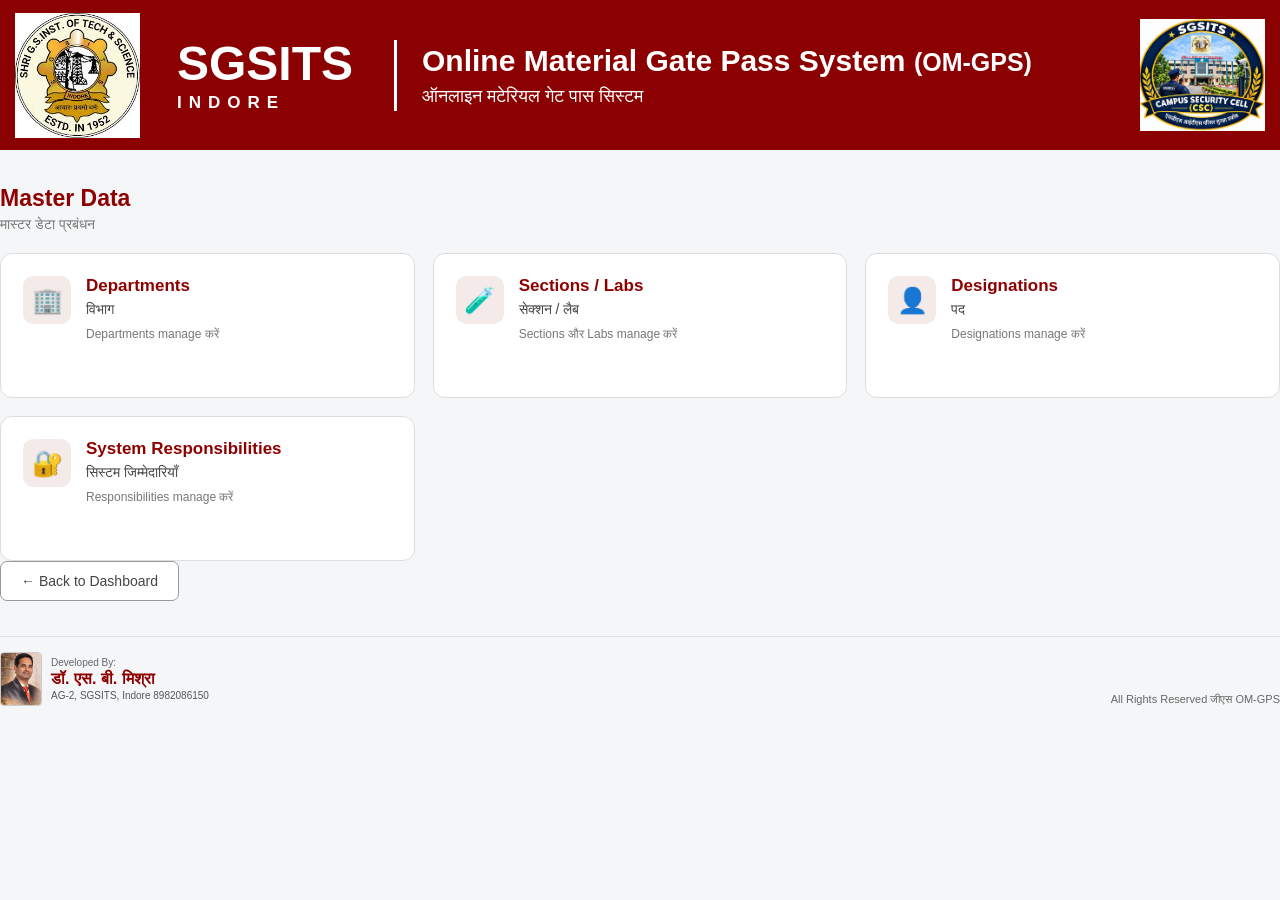
<file: master-data.html>
<!DOCTYPE html>

<html lang="hi">

<head>

    <meta charset="UTF-8">

    <meta
        name="viewport"
        content="width=device-width, initial-scale=1.0"
    >

    <title>
        Master Data - SGSITS OM-GPS
    </title>


    <link
        rel="stylesheet"
        href="style.css"
    >

</head>


<body>


<!-- =========================
     HEADER
========================= -->

<header class="app-header">

    <div class="logo-section left-logo">

        <img
            src="assets/sgsits-logo.png"
            alt="SGSITS Indore Logo"
            class="sgsits-logo"
        >

    </div>


    <div class="main-title">

        <div class="institution-name">

            <div class="sgsits-text">
                SGSITS
            </div>

            <div class="indore-text">
                INDORE
            </div>

        </div>


        <div class="system-name">

            <div class="english-title">

                Online Material Gate Pass System

                <span class="omgps">
                    (OM-GPS)
                </span>

            </div>


            <div class="hindi-title">

                ऑनलाइन मटेरियल गेट पास सिस्टम

            </div>

        </div>

    </div>


    <div class="logo-section right-logo">

        <img
            src="assets/csc-logo.png"
            alt="Campus Security Cell Logo"
            class="csc-logo"
        >

    </div>

</header>


    <!-- =========================
         MAIN CONTENT
    ========================== -->

    <main class="dashboard-main">


        <section class="modules-section">

            <h2>
                Master Data
            </h2>

            <p class="modules-subtitle">
                मास्टर डेटा प्रबंधन
            </p>


            <div class="module-grid">


                <!-- DEPARTMENTS -->

               <button
    type="button"
    class="module-card"
    id="departmentsButton"
    onclick="window.location.href='department-management.html'">

                    <div class="module-icon">
                        🏢
                    </div>

                    <div class="module-content">

                        <h3>
                            Departments
                        </h3>

                        <p>
                            विभाग
                        </p>

                        <span>
                            Departments manage करें
                        </span>

                    </div>

                </button>



                <!-- SECTIONS / LABS -->

    <button
    type="button"
    class="module-card"
    id="sectionsLabsButton"
    onclick="window.location.href='sections-labs.html'">
                

                    <div class="module-icon">
                        🧪
                    </div>

                    <div class="module-content">

                        <h3>
                            Sections / Labs
                        </h3>

                        <p>
                            सेक्शन / लैब
                        </p>

                        <span>
                            Sections और Labs manage करें
                        </span>

                    </div>

                </button>



                <!-- DESIGNATIONS -->

                <button
                    type="button"
                    class="module-card"
                    id="designationsButton"
                    onclick="window.location.href='designations.html'"
                >

                    <div class="module-icon">
                        👤
                    </div>

                    <div class="module-content">

                        <h3>
                            Designations
                        </h3>

                        <p>
                            पद
                        </p>

                        <span>
                            Designations manage करें
                        </span>

                    </div>

                </button>



                <!-- SYSTEM RESPONSIBILITIES -->

                <button
    type="button"
    class="module-card"
    id="responsibilitiesButton"
    onclick="window.location.href='system-responsibilities.html'"
>
                    <div class="module-icon">
                        🔐
                    </div>

                    <div class="module-content">

                        <h3>
                            System Responsibilities
                        </h3>

                        <p>
                            सिस्टम जिम्मेदारियाँ
                        </p>

                        <span>
                            Responsibilities manage करें
                        </span>

                    </div>

                </button>


            </div>

        </section>


        <!-- BACK TO DASHBOARD -->

        <div class="back-button-container">

            <button
                type="button"
                class="secondary-button"
                onclick="window.location.href='dashboard.html'"
            >

                ← Back to Dashboard

            </button>

        </div>


    </main>



    <!-- =========================
         FOOTER
    ========================== -->

    <div id="omgpsFooterContainer"></div>


    <script
        type="module"
        src="footer.js"
    ></script>


</body>

</html>
</file>
<file: style.css>
/* ==============================
   BASIC RESET
   ============================== */

* {
    box-sizing: border-box;
}

html,
body {
    margin: 0;
    padding: 0;
    width: 100%;
}

body {
    font-family: Arial, sans-serif;
    background: #f4f6f8;
}


/* ==============================
   MAIN RED HEADER
   ============================== */

.app-header {
    width: 100%;
    height: 150px;

    background: #8b0000;

    display: flex;
    align-items: stretch;

    color: white;
}


/* ==============================
   LOGO SECTIONS
   ============================== */

.logo-section {
    height: 150px;

    display: flex;
    align-items: center;
    justify-content: center;
}


/* LEFT LOGO */

.left-logo {
    width: 155px;
}


/* RIGHT LOGO */

.right-logo {
    width: 155px;
}


/* ==============================
   SGSITS LOGO
   ============================== */

.sgsits-logo {
    width: 125px;
    height: 125px;

    object-fit: contain;
}


/* ==============================
   CSC LOGO
   ============================== */

.csc-logo {
    width: 125px;
    height: 125px;

    object-fit: contain;
}


/* ==============================
   CENTER AREA
   ============================== */

.main-title {
    flex: 1;

    display: flex;
    align-items: center;

    padding: 0 22px;
}


/* ==============================
   SGSITS INDORE SECTION
   ============================== */

.institution-name {
    width: 220px;
    min-width: 220px;

    display: flex;
    flex-direction: column;

    justify-content: center;

    padding-right: 22px;

    border-right: 3px solid white;
}


/* ==============================
   SGSITS
   ============================== */

.sgsits-text {
    font-size: 48px;
    font-weight: 700;

    line-height: 1;
}


/* ==============================
   INDORE
   ============================== */

.indore-text {
    font-size: 17px;
    font-weight: 700;

    letter-spacing: 7px;

    margin-top: 6px;

    line-height: 1;
}


/* ==============================
   SYSTEM TITLE
   ============================== */

.system-name {
    padding-left: 25px;

    display: flex;
    flex-direction: column;

    justify-content: center;
}


/* ==============================
   ENGLISH TITLE
   ============================== */

.english-title {
    font-size: 30px;
    font-weight: 600;

    line-height: 1.2;
}


/* OM-GPS */

.omgps {
    font-size: 25px;
    font-weight: 700;
}


/* ==============================
   HINDI TITLE
   ============================== */

.hindi-title {
    font-size: 18px;

    margin-top: 7px;

    line-height: 1.2;
}

/* ==============================
   MOBILE RESPONSIVE
   ============================== */

@media (max-width: 768px) {

    .app-header {
        height: 105px;
    }

    .logo-section {
        height: 105px;
    }

    .left-logo,
    .right-logo {
        width: 90px;
    }

    .sgsits-logo {
        width: 85px;
        height: 85px;
    }

    .csc-logo {
        width: 85px;
        height: 85px;
    }

    .main-title {
        padding: 0 10px;
    }

    .institution-name {
        min-width: 130px;
        padding-right: 12px;
    }

    .sgsits-text {
        font-size: 25px;
    }

    .indore-text {
        font-size: 10px;
        letter-spacing: 3px;
    }

    .system-name {
        padding-left: 12px;
    }

    .english-title {
        font-size: 16px;
    }

    .hindi-title {
        font-size: 11px;
        margin-top: 4px;
    }
}

/* ==============================
   LOGIN AREA
   ============================== */

.login-area {
    min-height: calc(100vh - 150px);

    display: flex;
    justify-content: center;
    align-items: center;

    padding: 40px 20px;
}


/* ==============================
   LOGIN CARD
   ============================== */

.login-card {
    width: 420px;

    background: white;

    padding: 35px 40px;

    border-radius: 12px;

    box-shadow: 0 8px 25px rgba(0, 0, 0, 0.12);

    text-align: center;
}


/* LOGIN HEADING */

.login-card h2 {
    margin: 0;

    color: #8b0000;

    font-size: 30px;
}


/* HINDI SUBTITLE */

.login-subtitle {
    margin-top: 8px;
    margin-bottom: 0;

    color: #666;

    font-size: 17px;
}

/* ==============================
   LOGIN FORM
   ============================== */

.form-group {
    text-align: left;
    margin-top: 22px;
}

.form-group label {
    display: block;
    margin-bottom: 8px;

    font-size: 15px;
    font-weight: 600;

    color: #333;
}

.form-group input {
    width: 100%;

    padding: 12px 14px;

    border: 1px solid #cccccc;
    border-radius: 7px;

    font-size: 15px;

    outline: none;
}

.form-group input:focus {
    border-color: #8b0000;

    box-shadow: 0 0 0 2px rgba(139, 0, 0, 0.10);
}

.form-group input::placeholder {
    color: #999999;
}

.login-button {
    width: 100%;
    margin-top: 28px;
    padding: 13px 16px;
    background: #8b0000;
    color: white;
    border: none;
    border-radius: 7px;
    font-size: 17px;
    font-weight: 600;
    cursor: pointer;
    transition: 0.2s ease;
}

.login-button:hover {
    background: #6f0000;
}

.login-button:active {
    transform: scale(0.98);
}

.password-wrapper {
    position: relative;
    width: 100%;
}

.password-wrapper input {
    padding-right: 48px;
}

.password-toggle {
    position: absolute;
    right: 10px;
    top: 50%;
    transform: translateY(-50%);
    border: none;
    background: transparent;
    cursor: pointer;
    font-size: 18px;
    padding: 5px;
}

.login-message {
    margin-top: 15px;
    font-size: 14px;
    font-weight: 600;
    min-height: 20px;
}

.login-message.error {
    color: #b00020;
}

.login-message.success {
    color: #087f23;
}

/* =========================================
   PROFESSIONAL DASHBOARD
========================================= */

.dashboard-area {
    min-height: calc(100vh - 150px);
    padding: 40px 60px;
    box-sizing: border-box;
}


/* =========================================
   DASHBOARD CARD
========================================= */

.dashboard-card {
    max-width: 1100px;
    margin: 0 auto;
    background: #ffffff;
    padding: 35px 40px;
    border-radius: 14px;
    box-shadow: 0 6px 25px rgba(0, 0, 0, 0.10);
}


/* =========================================
   WELCOME TITLE
========================================= */

.dashboard-card h1 {
    margin: 0 0 10px 0;
    font-size: 30px;
    color: #8f0000;
}


/* =========================================
   SYSTEM DESCRIPTION
========================================= */

.dashboard-card > p {
    margin: 6px 0;
    color: #555;
    font-size: 16px;
}


/* =========================================
   USER INFORMATION BOX
========================================= */

.user-info {
    margin-top: 30px;
    border: 1px solid #dddddd;
    border-radius: 10px;
    overflow: hidden;
    background: #fafafa;
}


/* =========================================
   USER INFORMATION ROW
========================================= */

.user-info-row {
    display: flex;
    align-items: center;
    min-height: 52px;
    border-bottom: 1px solid #e5e5e5;
}


/* Last row */

.user-info-row:last-child {
    border-bottom: none;
}


/* =========================================
   LABEL
========================================= */

.user-info-label {
    width: 220px;
    padding: 14px 18px;
    font-weight: 600;
    color: #333;
    background: #f1f1f1;
    box-sizing: border-box;
}


/* =========================================
   VALUE
========================================= */

.user-info-row > span:last-child {
    padding: 14px 18px;
    color: #222;
}


/* =========================================
   LOGOUT BUTTON
========================================= */

.logout-button {
    margin-top: 30px;
    padding: 12px 28px;
    border: none;
    border-radius: 7px;
    background: #a00000;
    color: #ffffff;
    font-size: 15px;
    font-weight: 600;
    cursor: pointer;
    transition: 0.2s ease;
}


.logout-button:hover {
    background: #7d0000;
}


.logout-button:active {
    transform: scale(0.98);
}


/* =========================================
   MOBILE RESPONSIVE
========================================= */

@media (max-width: 700px) {

    .dashboard-area {
        padding: 25px 15px;
    }


    .dashboard-card {
        padding: 25px 20px;
    }


    .dashboard-card h1 {
        font-size: 24px;
    }


    .user-info-row {
        display: block;
    }


    .user-info-label {
        width: 100%;
        display: block;
    }


    .user-info-row > span:last-child {
        display: block;
    }

}

/* =========================================
   OM-GPS DASHBOARD MODULES
========================================= */

.dashboard-welcome {
    display: flex;
    justify-content: space-between;
    align-items: flex-start;
    gap: 25px;
}


.dashboard-welcome h1 {
    margin-bottom: 10px;
}


/* =========================================
   ROLE BADGE
========================================= */

.role-badge {
    padding: 10px 18px;
    border-radius: 20px;
    background: #f5eaea;
    color: #8f0000;
    font-weight: 700;
    white-space: nowrap;
}


/* =========================================
   USER SUMMARY
========================================= */

.user-summary {
    display: grid;
    grid-template-columns: 1fr 1fr;
    gap: 15px;
    margin-top: 25px;
}


.summary-item {
    padding: 16px 20px;
    border: 1px solid #e0e0e0;
    border-radius: 10px;
    background: #fafafa;
}


.summary-label {
    display: block;
    margin-bottom: 6px;
    font-size: 13px;
    color: #666;
}


.summary-item strong {
    font-size: 15px;
    color: #222;
}


/* =========================================
   MODULE SECTION
========================================= */

.modules-section {
    margin-top: 35px;
}


.modules-section h2 {
    margin: 0;
    color: #8f0000;
    font-size: 23px;
}


.modules-subtitle {
    margin-top: 4px !important;
    color: #777 !important;
    font-size: 14px !important;
}


/* =========================================
   MODULE GRID
========================================= */

.module-grid {
    display: grid;
    grid-template-columns: repeat(3, 1fr);
    gap: 18px;
    margin-top: 20px;
}


/* =========================================
   MODULE CARD
========================================= */

.module-card {
    display: flex;
    align-items: flex-start;
    gap: 15px;

    min-height: 145px;

    padding: 22px;

    border: 1px solid #dddddd;
    border-radius: 12px;

    background: #ffffff;

    text-align: left;

    cursor: pointer;

    transition:
        transform 0.2s ease,
        box-shadow 0.2s ease,
        border-color 0.2s ease;
}


.module-card:hover {
    transform: translateY(-3px);

    border-color: #a00000;

    box-shadow:
        0 8px 20px rgba(0, 0, 0, 0.10);
}


/* =========================================
   MODULE ICON
========================================= */

.module-icon {
    min-width: 48px;
    height: 48px;

    display: flex;
    align-items: center;
    justify-content: center;

    border-radius: 10px;

    background: #f5eaea;

    font-size: 25px;
}


/* =========================================
   MODULE CONTENT
========================================= */

.module-content h3 {
    margin: 0;

    font-size: 17px;

    color: #8f0000;
}


.module-content p {
    margin: 5px 0;

    font-size: 14px;

    color: #444;
}


.module-content span {
    display: block;

    margin-top: 8px;

    font-size: 12px;

    line-height: 1.4;

    color: #777;
}


/* =========================================
   DASHBOARD FOOTER
========================================= */

.dashboard-footer {
    margin-top: 30px;

    padding-top: 20px;

    border-top: 1px solid #eeeeee;
}


/* =========================================
   RESPONSIVE
========================================= */

@media (max-width: 900px) {

    .module-grid {
        grid-template-columns: repeat(2, 1fr);
    }

}


@media (max-width: 650px) {

    .dashboard-welcome {
        display: block;
    }


    .role-badge {
        display: inline-block;
        margin-top: 15px;
    }


    .user-summary {
        grid-template-columns: 1fr;
    }


    .module-grid {
        grid-template-columns: 1fr;
    }

}

/* =========================================
   USER MANAGEMENT
========================================= */

.page-heading {
    margin-bottom: 30px;
}


.page-heading h1 {
    margin: 0;
    color: #8f0000;
    font-size: 28px;
}


.page-heading p {
    margin: 5px 0;
    color: #555;
    font-size: 16px;
}


.page-heading span {
    display: block;
    margin-top: 8px;
    color: #777;
    font-size: 13px;
}


/* =========================================
   MANAGEMENT SECTION
========================================= */

.management-section {
    margin-top: 25px;
    padding: 25px;

    border: 1px solid #dddddd;
    border-radius: 12px;

    background: #ffffff;
}


.section-header {
    display: flex;
    justify-content: space-between;
    align-items: center;

    margin-bottom: 20px;
}


.section-header h2 {
    margin: 0;
    color: #8f0000;
    font-size: 20px;
}


.section-header p {
    margin: 4px 0 0;
    color: #777;
    font-size: 14px;
}


/* =========================================
   FORM
========================================= */

.form-grid {
    display: grid;
    grid-template-columns: 1fr 1fr;
    gap: 20px;
}


.form-group {
    display: flex;
    flex-direction: column;
}


.form-group label {
    margin-bottom: 7px;
    font-weight: 600;
    color: #333;
}


.form-group input,
.form-group select {
    width: 100%;
    padding: 12px 13px;

    box-sizing: border-box;

    border: 1px solid #cccccc;
    border-radius: 7px;

    background: #ffffff;

    font-size: 14px;
}


.form-group input:focus,
.form-group select:focus {
    outline: none;
    border-color: #a00000;
}


/* =========================================
   FORM ACTIONS
========================================= */

.form-actions {
    margin-top: 25px;
}


.primary-button {
    padding: 12px 24px;

    border: none;
    border-radius: 7px;

    background: #a00000;
    color: #ffffff;

    font-size: 14px;
    font-weight: 600;

    cursor: pointer;
}


.primary-button:hover {
    background: #7d0000;
}


/* =========================================
   USER COUNT
========================================= */

.user-count {
    padding: 7px 14px;

    border-radius: 20px;

    background: #f5eaea;
    color: #8f0000;

    font-size: 13px;
    font-weight: 600;
}


/* =========================================
   TABLE
========================================= */

.table-wrapper {
    width: 100%;
    overflow-x: auto;
}


.users-table {
    width: 100%;
    border-collapse: collapse;
}


.users-table th,
.users-table td {
    padding: 13px 12px;

    border-bottom: 1px solid #e5e5e5;

    text-align: left;

    font-size: 14px;
}


.users-table th {
    background: #f5f5f5;
    color: #333;
    font-weight: 700;
}


.users-table tbody tr:hover {
    background: #fafafa;
}


/* =========================================
   ACTIVE STATUS
========================================= */

.status-active {
    display: inline-block;

    padding: 5px 10px;

    border-radius: 15px;

    background: #e8f5e9;
    color: #287b2d;

    font-size: 12px;
    font-weight: 600;
}


/* =========================================
   FOOTER
========================================= */

.page-footer {
    margin-top: 25px;
}


.secondary-button {
    padding: 11px 20px;

    border: 1px solid #999;
    border-radius: 7px;

    background: #ffffff;
    color: #444;

    font-size: 14px;
    cursor: pointer;
}


.secondary-button:hover {
    background: #f5f5f5;
}


/* =========================================
   MOBILE
========================================= */

@media (max-width: 700px) {

    .form-grid {
        grid-template-columns: 1fr;
    }


    .management-section {
        padding: 18px;
    }


    .section-header {
        align-items: flex-start;
        gap: 15px;
    }

}

/* =========================================
   OM-GPS COMMON FOOTER
========================================= */

.omgps-footer {

    width: 100%;

    display: flex;

    justify-content: space-between;

    align-items: flex-end;

    margin-top: 35px;

    padding-top: 15px;

    box-sizing: border-box;

    border-top: 1px solid #e2e2e2;

}


/* =========================================
   LEFT DEVELOPER AREA
========================================= */

.developer-credit {

    display: flex;

    align-items: center;

    gap: 9px;

}


/* =========================================
   DEVELOPER PHOTO
========================================= */

.developer-photo {

    width: 42px;

    height: 54px;

    object-fit: cover;

    border-radius: 4px;

    border: 1px solid #cccccc;

    flex-shrink: 0;

}


/* =========================================
   THREE LINES
========================================= */

.developer-details {

    height: 54px;

    display: flex;

    flex-direction: column;

    justify-content: center;

    line-height: 1.1;

}


/* =========================================
   DEVELOPED BY
========================================= */

.developer-by {

    font-size: 10px;

    color: #666666;

    font-weight: 500;

}


/* =========================================
   DEVELOPER NAME
========================================= */

.developer-name {

    margin-top: 2px;

    font-size: 16px;

    color: #8f0000;

    font-weight: 700;

    white-space: nowrap;

}


/* =========================================
   DEVELOPER INFO
========================================= */

.developer-info {

    margin-top: 3px;

    font-size: 10px;

    color: #555555;

    white-space: nowrap;

}


/* =========================================
   RIGHTS RESERVED
========================================= */

.rights-reserved {

    font-size: 11px;

    color: #666666;

    white-space: nowrap;

    text-align: right;

}


/* =========================================
   MOBILE
========================================= */

@media (max-width: 650px) {

    .omgps-footer {

        align-items: flex-end;

    }


    .developer-photo {

        width: 38px;

        height: 50px;

    }


    .developer-details {

        height: 50px;

    }


    .developer-name {

        font-size: 14px;

    }


    .developer-info {

        font-size: 9px;

    }


    .rights-reserved {

        font-size: 9px;

    }

}

/* =========================================
   ADD MASTER BUTTON
========================================= */

.select-with-button {
    display: flex;
    flex-direction: column;
    gap: 6px;
}

.add-master-button {
    align-self: flex-start;

    padding: 5px 10px;

    border: 1px solid #b00000;
    border-radius: 5px;

    background: #ffffff;
    color: #a00000;

    font-size: 11px;
    font-weight: 600;

    cursor: pointer;

    transition: all 0.2s ease;
}

.add-master-button:hover {
    background: #a00000;
    color: #ffffff;
}

/* =========================================
   ADD DEPARTMENT MODAL
========================================= */

.modal-overlay {
    position: fixed;

    top: 0;
    left: 0;
    right: 0;
    bottom: 0;

    background: rgba(0, 0, 0, 0.45);

    display: flex;
    align-items: center;
    justify-content: center;

    z-index: 9999;

    padding: 20px;
    box-sizing: border-box;
}


/* =========================================
   MODAL BOX
========================================= */

.modal-box {
    width: 100%;
    max-width: 500px;

    background: #ffffff;

    border-radius: 10px;

    box-shadow:
        0 15px 40px rgba(0, 0, 0, 0.20);

    overflow: hidden;
}


/* =========================================
   MODAL HEADER
========================================= */

.modal-header {
    display: flex;

    justify-content: space-between;
    align-items: flex-start;

    padding: 20px 22px;

    border-bottom: 1px solid #eeeeee;
}


.modal-header h2 {
    margin: 0;

    font-size: 18px;

    color: #a00000;

    font-weight: 700;
}


.modal-header p {
    margin: 4px 0 0;

    font-size: 11px;

    color: #777777;
}


/* =========================================
   CLOSE BUTTON
========================================= */

.modal-close-button {
    width: 30px;
    height: 30px;

    border: none;

    border-radius: 50%;

    background: #f5f5f5;

    color: #555555;

    font-size: 20px;

    line-height: 1;

    cursor: pointer;

    transition: all 0.2s ease;
}


.modal-close-button:hover {
    background: #a00000;

    color: #ffffff;
}


/* =========================================
   MODAL BODY
========================================= */

.modal-body {
    padding: 22px;
}


/* =========================================
   MODAL ACTIONS
========================================= */

.modal-actions {
    display: flex;

    justify-content: flex-end;

    gap: 10px;

    padding: 15px 22px;

    border-top: 1px solid #eeeeee;
}


/* =========================================
   MOBILE
========================================= */

@media (max-width: 600px) {

    .modal-box {
        max-width: 100%;
    }


    .modal-actions {
        flex-direction: column-reverse;
    }


    .modal-actions button {
        width: 100%;
    }

}

/* =========================================
   SYSTEM RESPONSIBILITIES
========================================= */

.responsibilities-box {

    display: grid;

    grid-template-columns: repeat(3, 1fr);

    column-gap: 70px;

    row-gap: 14px;

    width: 100%;

    padding: 15px 10px;

    box-sizing: border-box;

}


/* =========================================
   EACH RESPONSIBILITY
========================================= */

.responsibility-option {

    display: flex !important;

    flex-direction: row !important;

    align-items: center !important;

    justify-content: flex-start;

    gap: 10px;

    width: 100%;

    min-height: 34px;

    margin: 0 !important;

    padding: 0;

    box-sizing: border-box;

    cursor: pointer;

    font-size: 14px;

    font-weight: 600;

    color: #333333;

    white-space: nowrap;

}


/* =========================================
   RESPONSIBILITY TEXT
========================================= */

.responsibility-option span {

    display: inline-block;

    order: 1;

    white-space: nowrap;

    line-height: 1.2;

}


/* =========================================
   CHECKBOX
========================================= */

.responsibility-option input[type="checkbox"] {

    order: 2;

    width: 17px;

    height: 17px;

    margin: 0 !important;

    padding: 0;

    flex: 0 0 17px;

    accent-color: #a00000;

    cursor: pointer;

}


/* =========================================
   MOBILE
========================================= */

@media (max-width: 850px) {

    .responsibilities-box {

        grid-template-columns: repeat(2, 1fr);

        column-gap: 40px;

    }

}


@media (max-width: 550px) {

    .responsibilities-box {

        grid-template-columns: 1fr;

        column-gap: 0;

    }

}

/* =========================================
   SECTION / LAB SUGGESTIONS
========================================= */

.input-with-suggestions {
    position: relative;
}

.suggestions-box {
    display: none;
    position: absolute;
    left: 0;
    right: 0;
    top: 100%;
    background: white;
    border: 1px solid #ccc;
    border-top: none;
    z-index: 1000;
    max-height: 200px;
    overflow-y: auto;
}

.suggestion-item {
    padding: 10px 12px;
    cursor: pointer;
    border-bottom: 1px solid #eee;
}

.suggestion-item:hover {
    background: #f2f2f2;
}

.suggestion-name {
    font-weight: 600;
}

.suggestion-department {
    font-size: 12px;
    color: #666;
}
</file>
